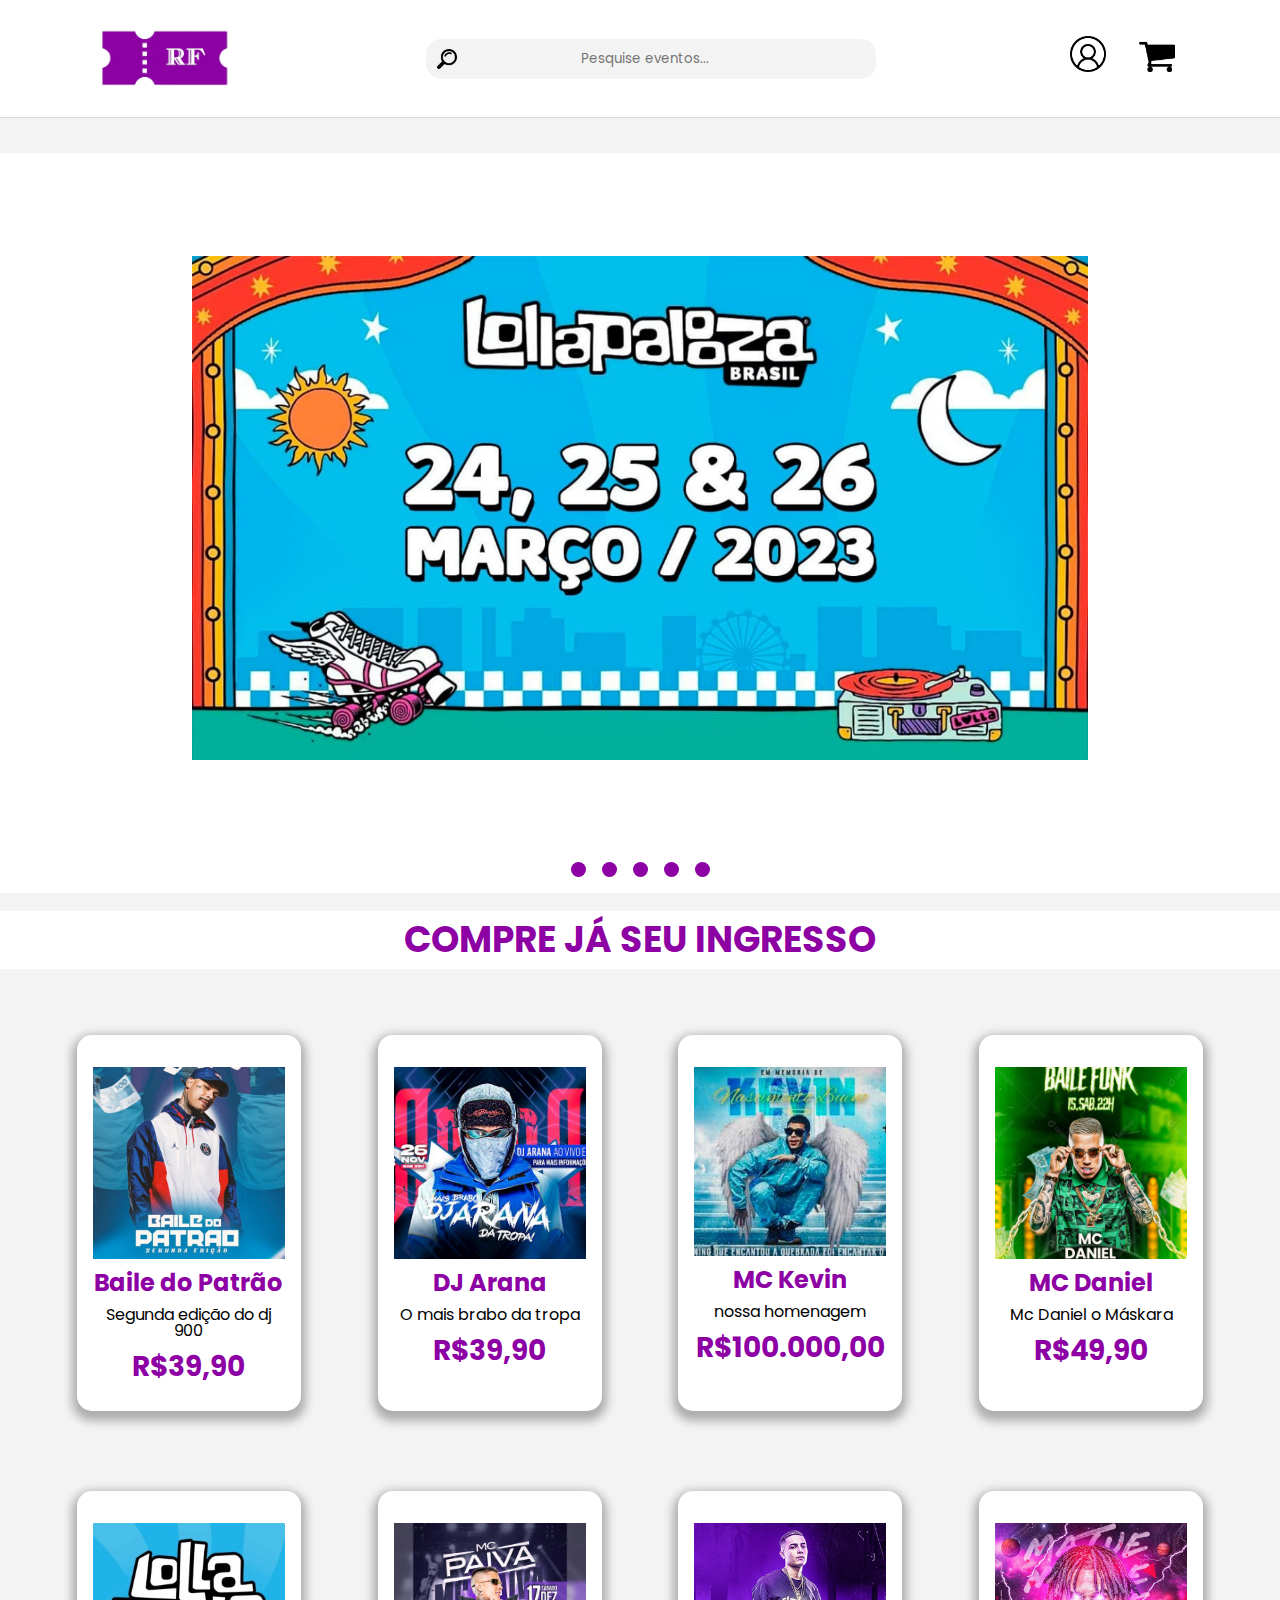
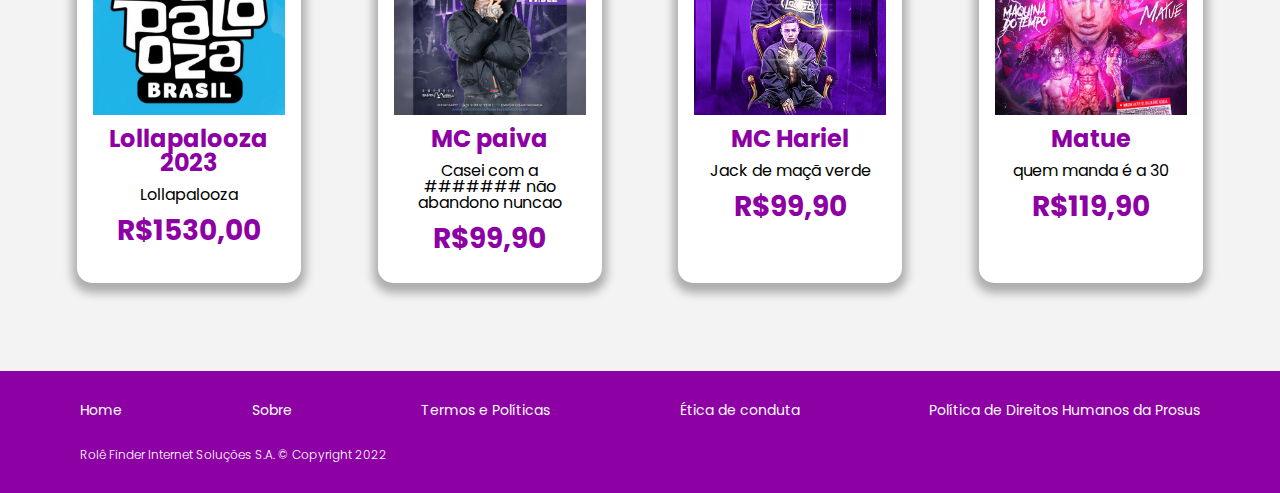
<file: html/index.html>
<!DOCTYPE html>
<html lang="pt-br">
  <head>
    <title>Rolê Finder</title>
    <meta charset="utf-8">
    <link rel="shortcut icon" href="../img/logo_role-finder.png">
    <link rel="stylesheet" href="../css/reset.css">
    <link rel="stylesheet" href="../css/style.css">
    <link rel="preconnect" href="https://fonts.googleapis.com">
    <link rel="preconnect" href="https://fonts.gstatic.com" crossorigin>
    <link href="https://fonts.googleapis.com/css2?family=Poppins:wght@300;400;500;600;700&display=swap" rel="stylesheet">
  </head>
  <body>
    <header class="cabecalho">
        <a href="index.html">
          <img src="../img/logo_role-finder.png" alt="logo do role finder" class="cabecalho__logo">
        </a>

        <input type="search" class="cabecalho__search" placeholder="Pesquise eventos...">

        <div class="cabecalho__icons">
          <a href="cadastro.html" class="icos__usuario">
            <img src="../img/user.png" alt="logar usuario" class="usuario__img header-icons">
          </a>

          <button class="icons__carrinho"><img src="../img/carrinho.png" alt="carrinho de compras" class="carrinho__img header-icons" ></button>
        </div> 
    </header>

    <nav class="carrinho">
      <h3 class="carrinho__titulo">Seu Carrinho</h3>

      <div class="carrinho__items">
        <div class="carrinho__item">
          <img src="../img/mc-kevin.png" alt="" class="carrinho__item_img">

          <h4 class="carrinho__item_titulo">MC Kevin</h4>
  
          <span class="carrinho__item_qtd">QTD:1</span>
  
          <button class="qtd--botao botao-soma"></button>
  
          <button class="qtd--botao botao-subtracao"></button>
  
          <button class="qtd--botao botao-x"></button>

          <span class="carrinho__item_preco">R$100.000,00</span>
        </div>

        <div class="carrinho__item">
          <img src="../img/Lollapalooza.jpg" alt="" class="carrinho__item_img">

          <h4 class="carrinho__item_titulo">Lollapalooza 2023</h4>
  
          <span class="carrinho__item_qtd">QTD:1</span>
  
          <button class="qtd--botao botao-soma"></button>
  
          <button class="qtd--botao botao-subtracao"></button>
  
          <button class="qtd--botao botao-x"></button>

          <span class="carrinho__item_preco">R$1530,00</span>
        </div>

        <div>
          <h5 class="carrinho__preco-total">preço total: R$101.530,00</h5>
        </div>

      <a href="#" class="carrinho__botao">Finalizar Compra</a>
    </nav>

    <section class="container-banner">
      <div class="banner">
        <a href="produto5.html" class="banner__slide" id="slide1"></a>
        <a href="produto2.html" class="banner__slide" id="slide2"></a>
        <a href="produto3.html" class="banner__slide" id="slide3"></a>
        <a href="produto4.html" class="banner__slide" id="slide4"></a>
        <a href="produto6.html" class="banner__slide" id="slide5"></a>
      </div>

      <div class="banner__botoes">
        <a href="#slide1" class="banner-botao"></a>
        <a href="#slide2" class="banner-botao"></a>
        <a href="#slide3" class="banner-botao"></a>
        <a href="#slide4" class="banner-botao"></a>
        <a href="#slide5" class="banner-botao"></a>
    </div>
    </section>

    <h2 class="titulo">COMPRE JÁ SEU INGRESSO</h2>

    <section class="container-ingressos">

      <a href="produto1.html" class="ingressos">
        <img src="../img/baile-do-patrao.jpg" alt="" class="ingressos__img">

        <h3 class="ingressos__titulo">Baile do Patrão</h3>

        <p class="ingressos__texto">Segunda edição do dj 900</p>

        <h4 class="ingressos__precos">R$39,90</h4>
      </a>

      <a href="produto2.html" class="ingressos">
        <img src="../img/dj-arana.png" alt="" class="ingressos__img">

        <h3 class="ingressos__titulo">DJ Arana</h3>

        <p class="ingressos__texto">O mais brabo da tropa</p>

        <h4 class="ingressos__precos">R$39,90</h4>
      </a>

      <a href="produto3.html" class="ingressos">
        <img src="../img/mc-kevin.png" alt="" class="ingressos__img">

        <h3 class="ingressos__titulo">MC Kevin</h3>

        <p class="ingressos__texto">nossa homenagem</p>

        <h4 class="ingressos__precos">R$100.000,00</h4>
      </a>

      <a href="produto4.html" class="ingressos">
        <img src="../img/daniel.jpg" alt="" class="ingressos__img">

        <h3 class="ingressos__titulo">MC Daniel</h3>

        <p class="ingressos__texto">Mc Daniel o Máskara</p>

        <h4 class="ingressos__precos">R$49,90</h4>
      </a>
    </section>
    
    <section class="container-ingressos">

      <a href="produto5.html" class="ingressos">
        <img src="../img/Lollapalooza.jpg" alt="" class="ingressos__img">

        <h3 class="ingressos__titulo">Lollapalooza 2023</h3>

        <p class="ingressos__texto">Lollapalooza</p>

        <h4 class="ingressos__precos">R$1530,00</h4>
      </a>

      <a href="produto6.html" class="ingressos">
        <img src="../img/paiva.jpg" alt="" class="ingressos__img">

        <h3 class="ingressos__titulo">MC paiva</h3>

        <p class="ingressos__texto">Casei com a ####### não abandono nuncao</p>

        <h4 class="ingressos__precos">R$99,90</h4>
      </a>

      <a href="produto7.html" class="ingressos">
        <img src="../img/hariel.png" alt="" class="ingressos__img">

        <h3 class="ingressos__titulo">MC Hariel</h3>

        <p class="ingressos__texto">Jack de maçã verde</p>

        <h4 class="ingressos__precos">R$99,90</h4>
      </a>

      <a href="produto8.html" class="ingressos">
        <img src="../img/matue.jpg" alt="" class="ingressos__img">

        <h3 class="ingressos__titulo">Matue</h3>

        <p class="ingressos__texto">quem manda é a 30</p>

        <h4 class="ingressos__precos">R$119,90</h4>
      </a>
    </section>

    <footer class="rodape">
      <div class="rodape-links">
        <a href="index.html" class="rodape-link">Home</a>

        <a href="sobre.html" class="rodape-link">Sobre</a>

        <a href="#" class="rodape-link">Termos e Políticas</a>

        <a href="#" class="rodape-link">Ética de conduta</a>

        <a href="#" class="rodape-link">Política de Direitos Humanos da Prosus</a>
      </div>
      
      <span class="rodape__copywrite">Rolê Finder Internet Soluções S.A. © Copyright 2022</span>
    </footer>
    <script src="../js/script.js"></script>  
  </body>
</html>
</file>
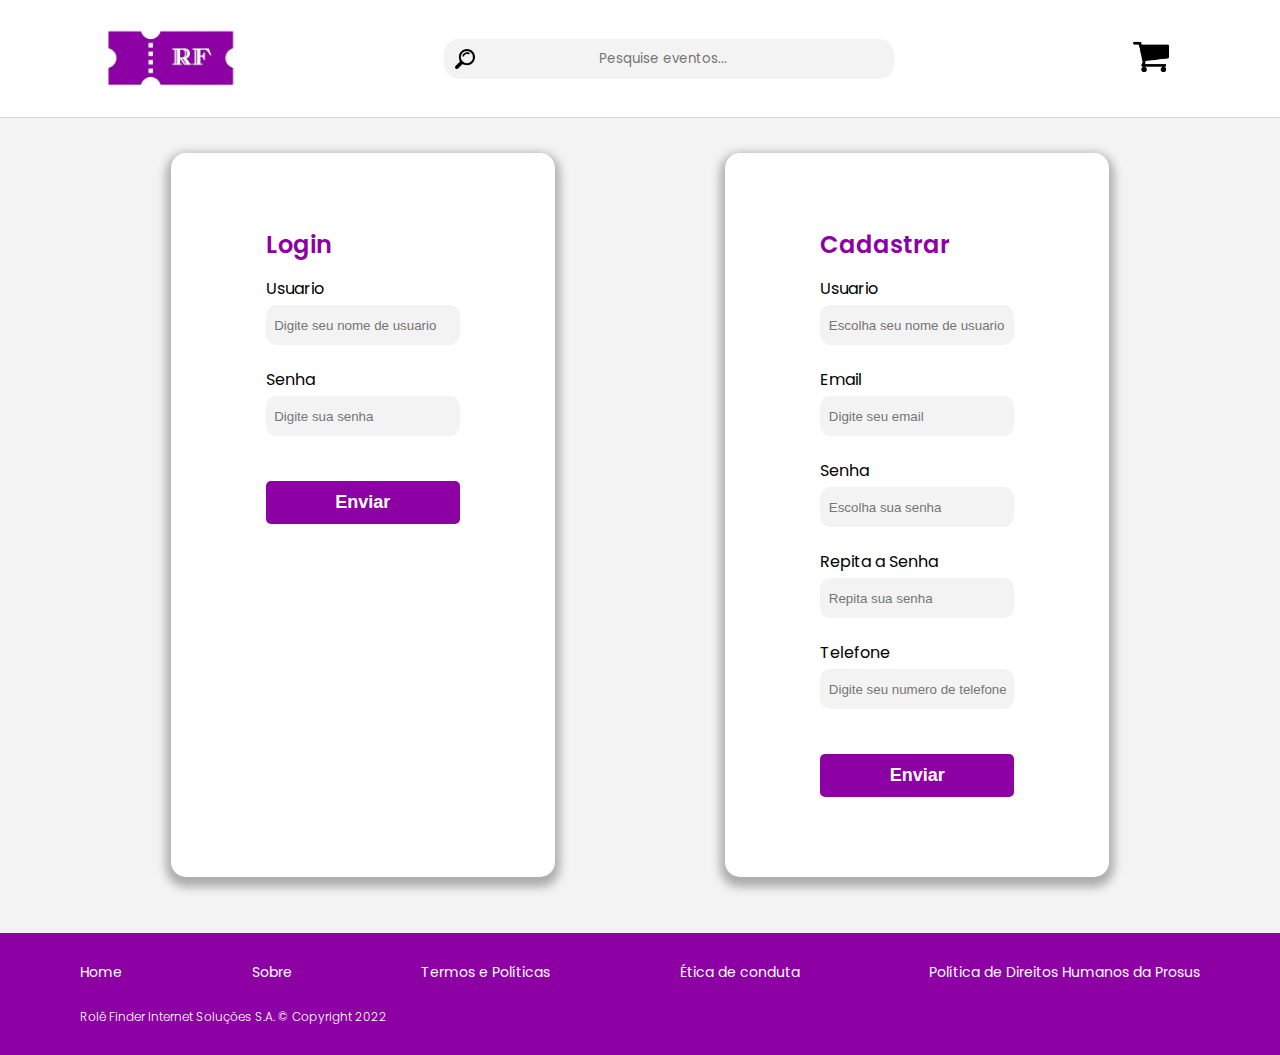
<file: html/cadastro.html>
<!DOCTYPE html>
<html lang="pt-br">
    <head>
        <title>Rolê Finder</title>
        <meta charset="utf-8">
        <link rel="shortcut icon" href="../img/logo_role-finder.png">
        <link rel="stylesheet" href="../css/reset.css">
        <link rel="stylesheet" href="../css/style.css">
        <link rel="preconnect" href="https://fonts.googleapis.com">
        <link rel="preconnect" href="https://fonts.gstatic.com" crossorigin>
        <link href="https://fonts.googleapis.com/css2?family=Poppins:wght@300;400;500;600;700&display=swap" rel="stylesheet">
      </head>
      <body>
        <header class="cabecalho">
            <a href="index.html">
              <img src="../img/logo_role-finder.png" alt="logo do role finder" class="cabecalho__logo">
            </a>
    
            <input type="search" class="cabecalho__search" placeholder="Pesquise eventos...">
    
            <div class="cabecalho__icons">
    
              <button class="icons__carrinho"><img src="../img/carrinho.png" alt="carrinho de compras" class="carrinho__img header-icons" ></button>
            </div> 
        </header>
    
        <nav class="carrinho">
          <h3 class="carrinho__titulo">Seu Carrinho</h3>
    
          <div class="carrinho__items">
            <div class="carrinho__item">
              <img src="../img/mc-kevin.png" alt="" class="carrinho__item_img">
    
              <h4 class="carrinho__item_titulo">MC Kevin</h4>
      
              <span class="carrinho__item_qtd">QTD:1</span>
      
              <button class="qtd--botao botao-soma"></button>
      
              <button class="qtd--botao botao-subtracao"></button>
      
              <button class="qtd--botao botao-x"></button>
    
              <span class="carrinho__item_preco">R$100.000,00</span>
            </div>
    
            <div class="carrinho__item">
              <img src="../img/Lollapalooza.jpg" alt="" class="carrinho__item_img">
    
              <h4 class="carrinho__item_titulo">Lollapalooza 2023</h4>
      
              <span class="carrinho__item_qtd">QTD:1</span>
      
              <button class="qtd--botao botao-soma"></button>
      
              <button class="qtd--botao botao-subtracao"></button>
      
              <button class="qtd--botao botao-x"></button>
    
              <span class="carrinho__item_preco">R$1530,00</span>
            </div>

            <div>
              <h5 class="carrinho__preco-total">preço total: R$101.530,00</h5>
            </div>
    
          <a href="#" class="carrinho__botao">Finalizar Compra</a>
        </nav>

        <section class="cadastro">
          <div class="container-cadastro">
            <form class="cadastro__form">
              <h2 class="cadastro__titulo">Login</h2>

              <label for="login__usuario" class="label">Usuario</label>
              <input type="text" id="login__usuario" class="input" placeholder="Digite seu nome de usuario" checked>

              <label for="login__senha" class="label">Senha</label>
              <input type="password" id="login__senha" class="input" placeholder="Digite sua senha" checked>

              <button type="submit" class="form-botao">Enviar</button>
            </form>

          </div>
          <div class="container-cadastro">
            <form class="cadastro__form">
              <h2 class="cadastro__titulo">Cadastrar</h2>

              <label for="cadastro__usuario" class="label">Usuario</label>
              <input type="text" id="cadastro__usuario" class="input" placeholder="Escolha seu nome de usuario" checked>

              <label for="cadastro__email" class="label">Email</label>
              <input type="email" id="cadastro__email" class="input" placeholder="Digite seu email" checked>

              <label for="cadastro__senha" class="label">Senha</label>
              <input type="password" id="cadastro__senha" class="input" placeholder="Escolha sua senha" checked>

              <label for="cadastro__r-senha" class="label">Repita a Senha</label>
              <input type="password" id="cadastro__r-senha" class="input" placeholder="Repita sua senha" checked>

              <label for="cadastro__telefone" class="label">Telefone</label>
              <input type="text"  id="cadastro__telefone" class="input" placeholder="Digite seu numero de telefone" checked>

              <button type="submit" class="form-botao">Enviar</button>
            </form>

          </div>
        </section>


        <footer class="rodape">
          <div class="rodape-links">
            <a href="index.html" class="rodape-link">Home</a>
    
            <a href="sobre.html" class="rodape-link">Sobre</a>
    
            <a href="#" class="rodape-link">Termos e Políticas</a>
    
            <a href="#" class="rodape-link">Ética de conduta</a>
    
            <a href="#" class="rodape-link">Política de Direitos Humanos da Prosus</a>
          </div>
          
          <span class="rodape__copywrite">Rolê Finder Internet Soluções S.A. © Copyright 2022</span>
        </footer>
        <script src="../js/script.js"></script>
      </body>

</html>
</file>
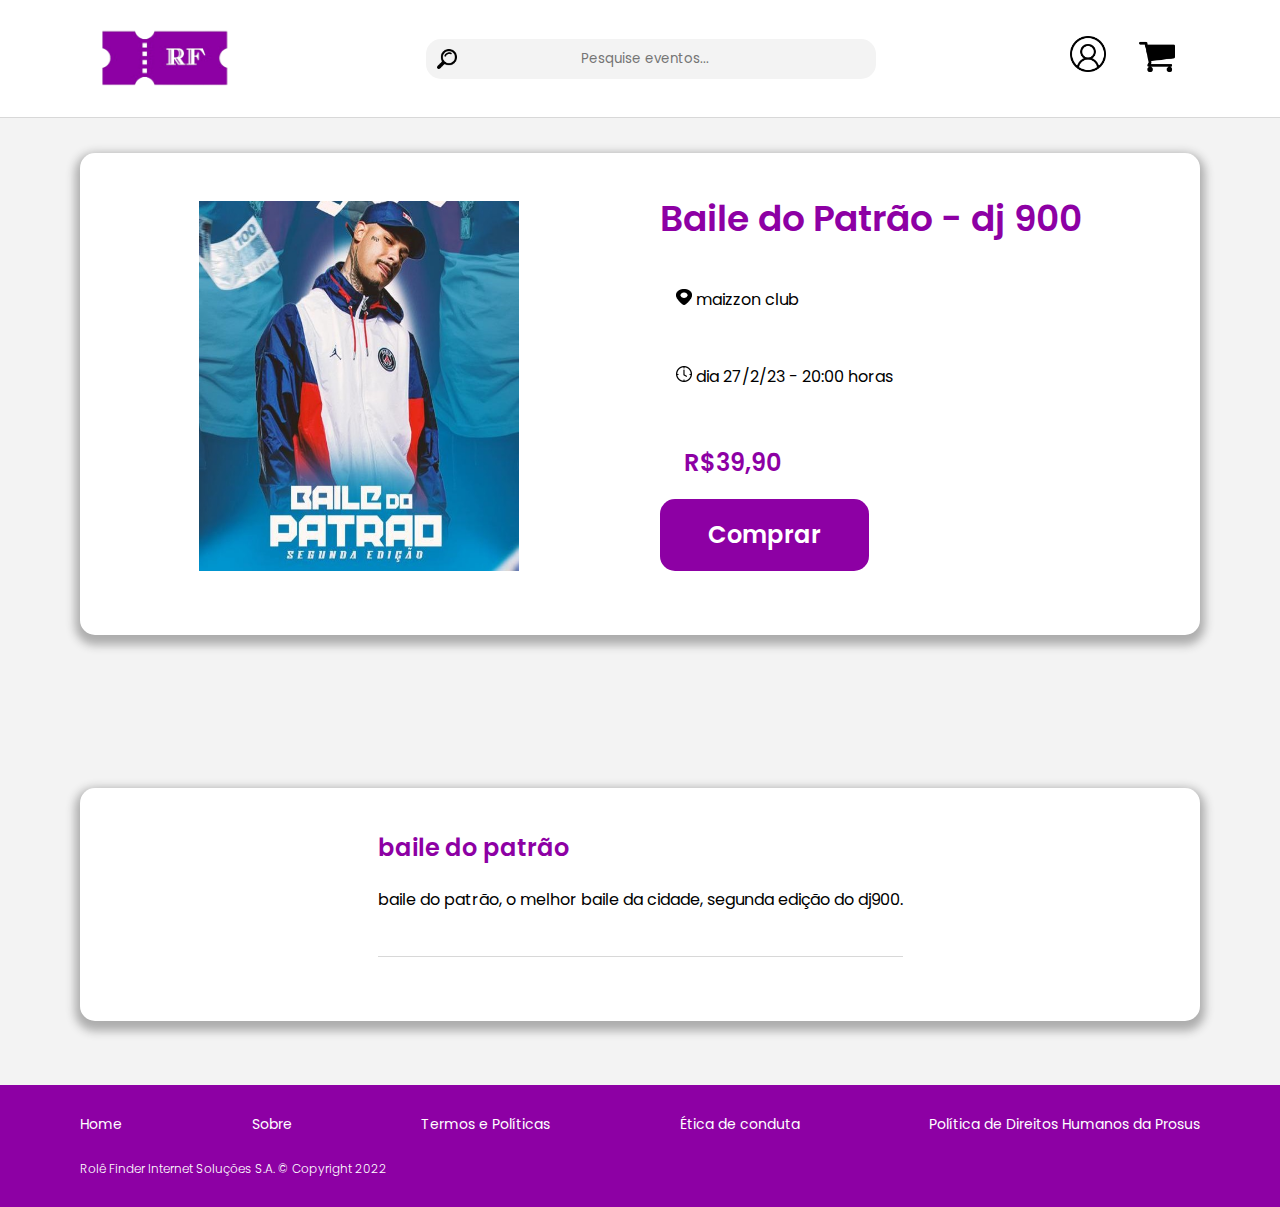
<file: html/produto1.html>
<!DOCTYPE html>
<html lang="pt-br">
    <head>
        <title>Rolê Finder</title>
        <meta charset="utf-8">
        <link rel="stylesheet" href="../css/reset.css">
        <link rel="stylesheet" href="../css/style.css">
        <link rel="preconnect" href="https://fonts.googleapis.com">
        <link rel="preconnect" href="https://fonts.gstatic.com" crossorigin>
        <link href="https://fonts.googleapis.com/css2?family=Poppins:wght@300;400;500;600;700&display=swap" rel="stylesheet">
      </head>
      <body>
        <header class="cabecalho">
            <a href="index.html">
              <img src="../img/logo_role-finder.png" alt="logo do role finder" class="cabecalho__logo">
            </a>
    
            <input type="search" class="cabecalho__search" placeholder="Pesquise eventos...">
    
            <div class="cabecalho__icons">
              <a href="cadastro.html" class="icos__usuario">
                <img src="../img/user.png" alt="logar usuario" class="usuario__img header-icons">
              </a>
    
              <button class="icons__carrinho"><img src="../img/carrinho.png" alt="carrinho de compras" class="carrinho__img header-icons" ></button>
            </div> 
        </header>
    
        <nav class="carrinho">
          <h3 class="carrinho__titulo">Seu Carrinho</h3>
    
          <div class="carrinho__items">
            <div class="carrinho__item">
              <img src="../img/mc-kevin.png" alt="" class="carrinho__item_img">
    
              <h4 class="carrinho__item_titulo">MC Kevin</h4>
      
              <span class="carrinho__item_qtd">QTD:1</span>
      
              <button class="qtd--botao botao-soma"></button>
      
              <button class="qtd--botao botao-subtracao"></button>
      
              <button class="qtd--botao botao-x"></button>
    
              <span class="carrinho__item_preco">R$100.000,00</span>
            </div>
    
            <div class="carrinho__item">
              <img src="../img/Lollapalooza.jpg" alt="" class="carrinho__item_img">
    
              <h4 class="carrinho__item_titulo">Lollapalooza 2023</h4>
      
              <span class="carrinho__item_qtd">QTD:1</span>
      
              <button class="qtd--botao botao-soma"></button>
      
              <button class="qtd--botao botao-subtracao"></button>
      
              <button class="qtd--botao botao-x"></button>
    
              <span class="carrinho__item_preco">R$1530,00</span>
            </div>

            <div>
              <h5 class="carrinho__preco-total">preço total: R$101.530,00</h5>
            </div>
    
          <a href="#" class="carrinho__botao">Finalizar Compra</a>
        </nav>

        <section class="container container-anuncio">
                <img src="../img/baile-do-patrao.jpg" alt="" class="anuncio__img">
                <div class="anuncio">
                  <h2 class="anuncio__titulo">Baile do Patrão - dj 900 </h2>

                  <span class="anuncio__info">
                      <img src="../img/local.png" alt="local" class="info_img">
                      maizzon club
                  </span>

                  <span class="anuncio__info">
                      <img src="../img/relogio.png" alt="horario" class="info_img">
                      dia 27/2/23 - 20:00 horas
                  </span>

                  <h3 class="anuncio__preco">R$39,90</h3>

                  <a href="#" class="anuncio__botao">Comprar</a>
                </div>
                
        </section>

        <section class="container container-descricao">
          <div class="descricao">
            <h3 class="descricao__titulo">baile do patrão</h3>
            <p class="descricao__texto">
             baile do patrão, o melhor baile da cidade, segunda edição do dj900.
            </p>
          </div> 
          
        </section>

        <footer class="rodape">
          <div class="rodape-links">
            <a href="index.html" class="rodape-link">Home</a>
    
            <a href="sobre.html" class="rodape-link">Sobre</a>
    
            <a href="#" class="rodape-link">Termos e Políticas</a>
    
            <a href="#" class="rodape-link">Ética de conduta</a>
    
            <a href="#" class="rodape-link">Política de Direitos Humanos da Prosus</a>
          </div>
          
          <span class="rodape__copywrite">Rolê Finder Internet Soluções S.A. © Copyright 2022</span>
        </footer>
        <script src="../js/script.js"></script>
      </body>
</html>
</file>
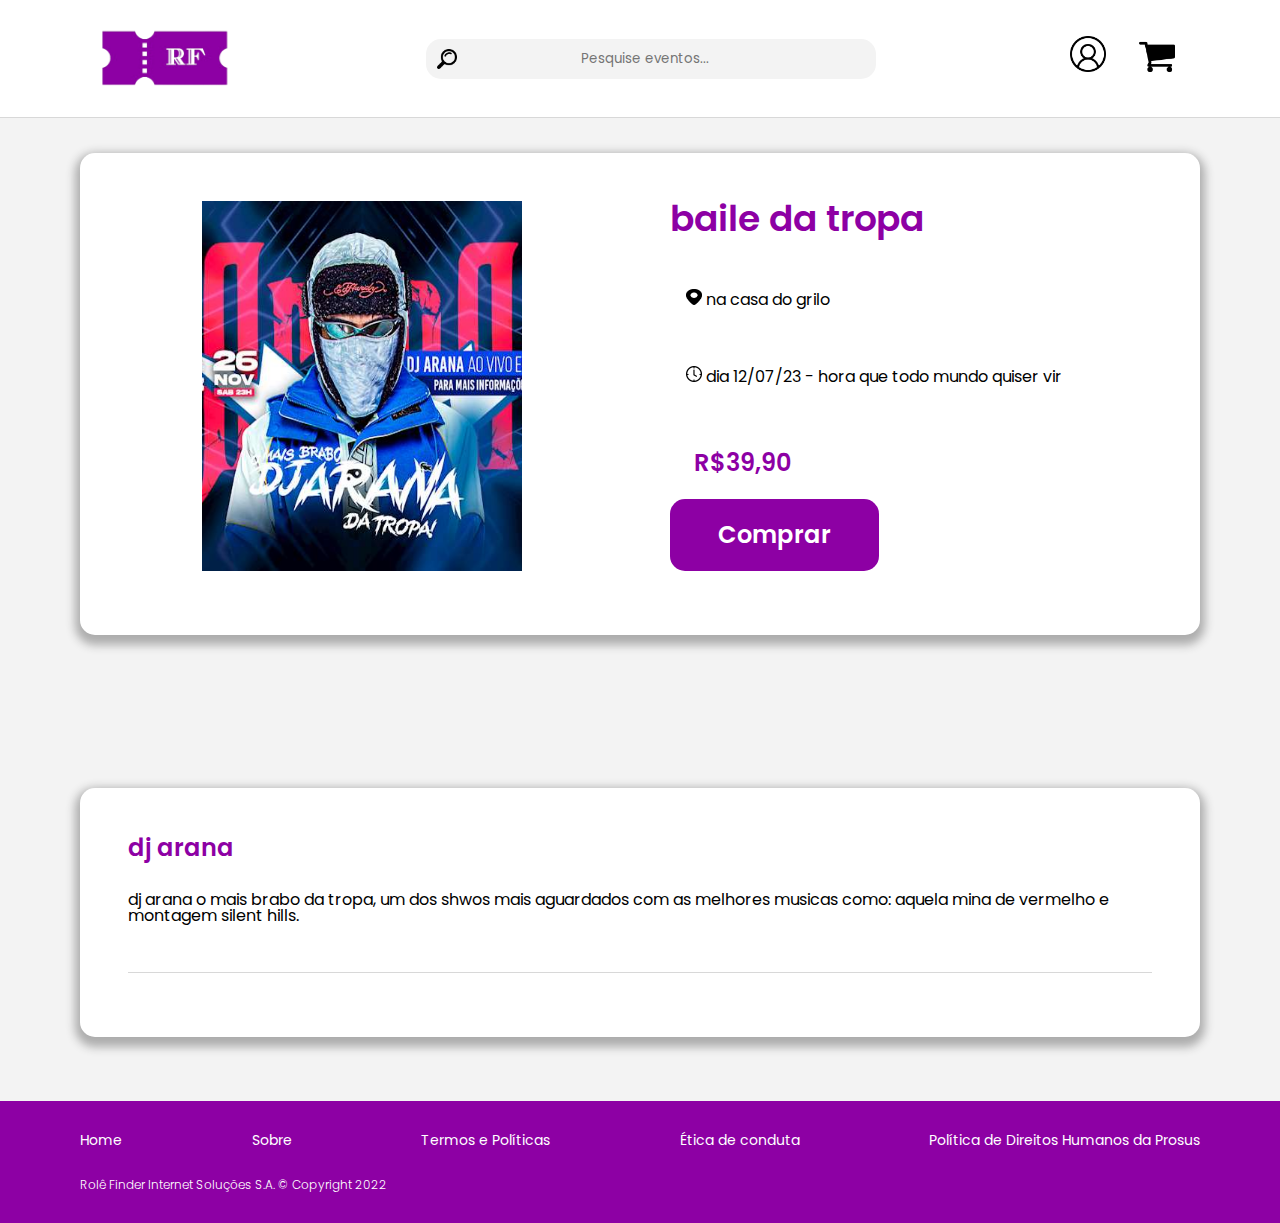
<file: html/produto2.html>
<!DOCTYPE html>
<html lang="pt-br">
    <head>
        <title>Rolê Finder</title>
        <meta charset="utf-8">
        <link rel="stylesheet" href="../css/reset.css">
        <link rel="stylesheet" href="../css/style.css">
        <link rel="preconnect" href="https://fonts.googleapis.com">
        <link rel="preconnect" href="https://fonts.gstatic.com" crossorigin>
        <link href="https://fonts.googleapis.com/css2?family=Poppins:wght@300;400;500;600;700&display=swap" rel="stylesheet">
      </head>
      <body>
        <header class="cabecalho">
            <a href="index.html">
              <img src="../img/logo_role-finder.png" alt="logo do role finder" class="cabecalho__logo">
            </a>
    
            <input type="search" class="cabecalho__search" placeholder="Pesquise eventos...">
    
            <div class="cabecalho__icons">
              <a href="cadastro.html" class="icos__usuario">
                <img src="../img/user.png" alt="logar usuario" class="usuario__img header-icons">
              </a>
    
              <button class="icons__carrinho"><img src="../img/carrinho.png" alt="carrinho de compras" class="carrinho__img header-icons" ></button>
            </div> 
        </header>
    
        <nav class="carrinho">
          <h3 class="carrinho__titulo">Seu Carrinho</h3>
    
          <div class="carrinho__items">
            <div class="carrinho__item">
              <img src="../img/mc-kevin.png" alt="" class="carrinho__item_img">
    
              <h4 class="carrinho__item_titulo">MC Kevin</h4>
      
              <span class="carrinho__item_qtd">QTD:1</span>
      
              <button class="qtd--botao botao-soma"></button>
      
              <button class="qtd--botao botao-subtracao"></button>
      
              <button class="qtd--botao botao-x"></button>
    
              <span class="carrinho__item_preco">R$100.000,00</span>
            </div>
    
            <div class="carrinho__item">
              <img src="../img/Lollapalooza.jpg" alt="" class="carrinho__item_img">
    
              <h4 class="carrinho__item_titulo">Lollapalooza 2023</h4>
      
              <span class="carrinho__item_qtd">QTD:1</span>
      
              <button class="qtd--botao botao-soma"></button>
      
              <button class="qtd--botao botao-subtracao"></button>
      
              <button class="qtd--botao botao-x"></button>
    
              <span class="carrinho__item_preco">R$1530,00</span>
            </div>

            <div>
              <h5 class="carrinho__preco-total">preço total: R$101.530,00</h5>
            </div>
    
          <a href="#" class="carrinho__botao">Finalizar Compra</a>
        </nav>

        <section class="container container-anuncio">
                <img src="../img/dj-arana.png" alt="" class="anuncio__img">
                <div class="anuncio">
                  <h2 class="anuncio__titulo">baile da tropa </h2>

                  <span class="anuncio__info">
                      <img src="../img/local.png" alt="local" class="info_img">
                     na casa do grilo
                  </span>

                  <span class="anuncio__info">
                      <img src="../img/relogio.png" alt="horario" class="info_img">
                     dia 12/07/23 - hora que todo mundo quiser vir 
                  </span>

                  <h3 class="anuncio__preco">R$39,90</h3>

                  <a href="#" class="anuncio__botao">Comprar</a>
                </div>
                
        </section>

        <section class="container container-descricao">
          <div class="descricao">
            <h3 class="descricao__titulo">dj arana</h3>
            <p class="descricao__texto">
             dj arana o mais brabo da tropa, um dos shwos mais aguardados com as melhores musicas como: aquela mina de vermelho e montagem silent hills.
            </p>
          </div> 
          
        </section>

        <footer class="rodape">
          <div class="rodape-links">
            <a href="index.html" class="rodape-link">Home</a>
    
            <a href="sobre.html" class="rodape-link">Sobre</a>
    
            <a href="#" class="rodape-link">Termos e Políticas</a>
    
            <a href="#" class="rodape-link">Ética de conduta</a>
    
            <a href="#" class="rodape-link">Política de Direitos Humanos da Prosus</a>
          </div>
          
          <span class="rodape__copywrite">Rolê Finder Internet Soluções S.A. © Copyright 2022</span>
        </footer>
        <script src="../js/script.js"></script>
      </body>
</html>
</file>
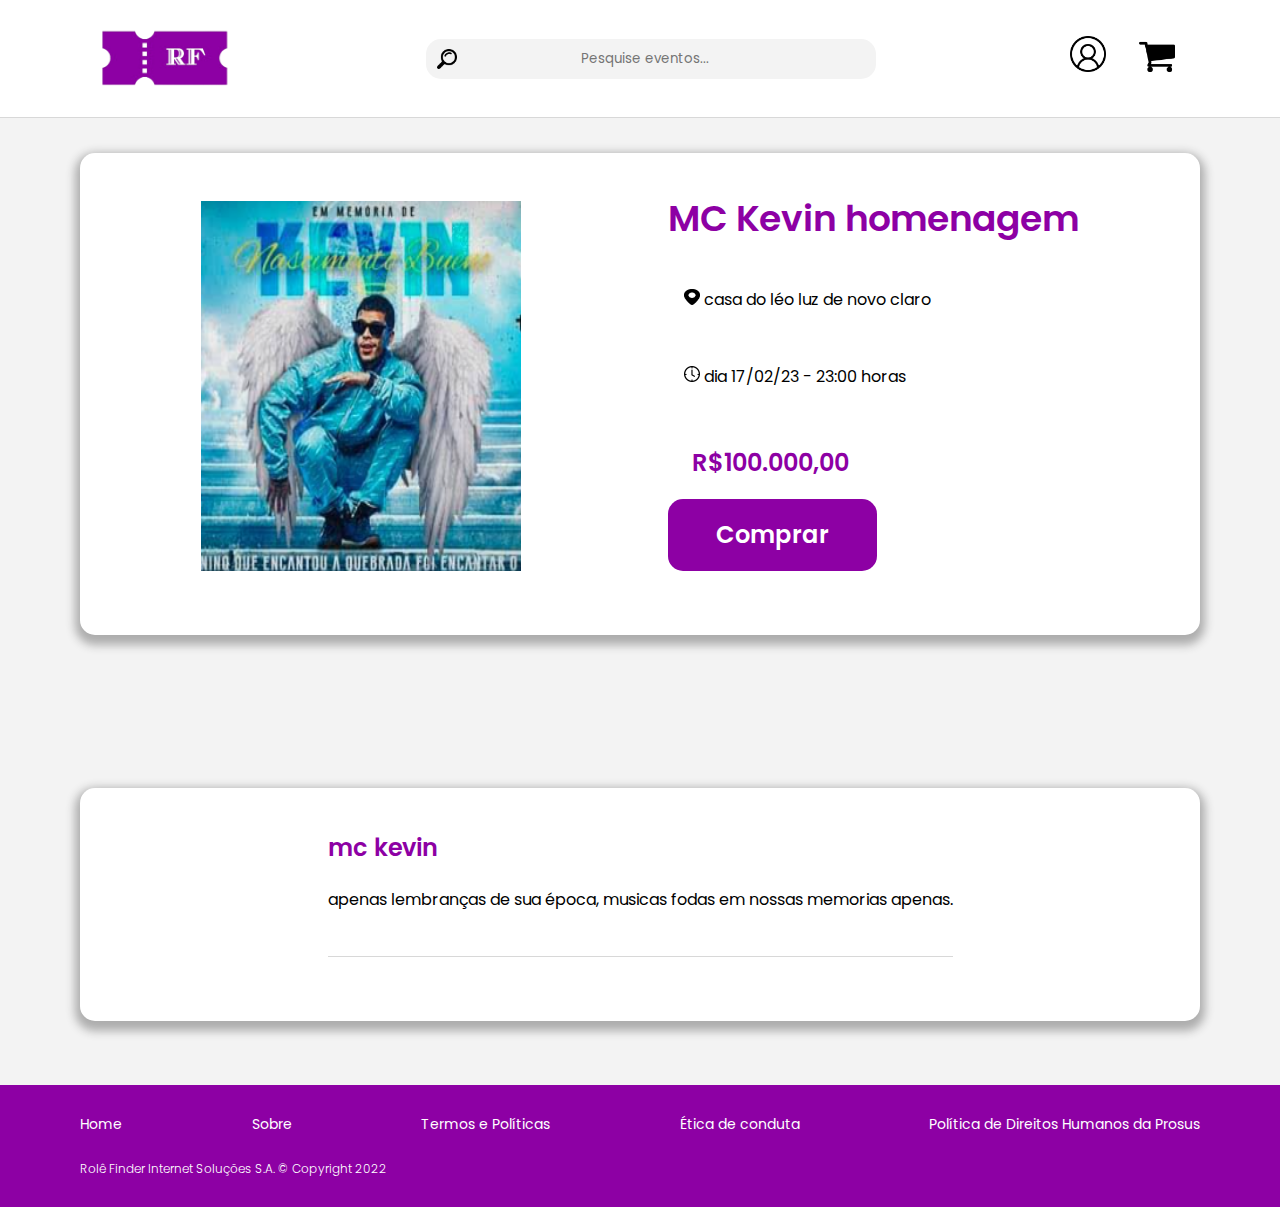
<file: html/produto3.html>
<!DOCTYPE html>
<html lang="pt-br">
    <head>
        <title>Rolê Finder</title>
        <meta charset="utf-8">
        <link rel="stylesheet" href="../css/reset.css">
        <link rel="stylesheet" href="../css/style.css">
        <link rel="preconnect" href="https://fonts.googleapis.com">
        <link rel="preconnect" href="https://fonts.gstatic.com" crossorigin>
        <link href="https://fonts.googleapis.com/css2?family=Poppins:wght@300;400;500;600;700&display=swap" rel="stylesheet">
      </head>
      <body>
        <header class="cabecalho">
            <a href="index.html">
              <img src="../img/logo_role-finder.png" alt="logo do role finder" class="cabecalho__logo">
            </a>
    
            <input type="search" class="cabecalho__search" placeholder="Pesquise eventos...">
    
            <div class="cabecalho__icons">
              <a href="cadastro.html" class="icos__usuario">
                <img src="../img/user.png" alt="logar usuario" class="usuario__img header-icons">
              </a>
    
              <button class="icons__carrinho"><img src="../img/carrinho.png" alt="carrinho de compras" class="carrinho__img header-icons" ></button>
            </div> 
        </header>
    
        <nav class="carrinho">
          <h3 class="carrinho__titulo">Seu Carrinho</h3>
    
          <div class="carrinho__items">
            <div class="carrinho__item">
              <img src="../img/mc-kevin.png" alt="" class="carrinho__item_img">
    
              <h4 class="carrinho__item_titulo">MC Kevin</h4>
      
              <span class="carrinho__item_qtd">QTD:1</span>
      
              <button class="qtd--botao botao-soma"></button>
      
              <button class="qtd--botao botao-subtracao"></button>
      
              <button class="qtd--botao botao-x"></button>
    
              <span class="carrinho__item_preco">R$100.000,00</span>
            </div>
    
            <div class="carrinho__item">
              <img src="../img/Lollapalooza.jpg" alt="" class="carrinho__item_img">
    
              <h4 class="carrinho__item_titulo">Lollapalooza 2023</h4>
      
              <span class="carrinho__item_qtd">QTD:1</span>
      
              <button class="qtd--botao botao-soma"></button>
      
              <button class="qtd--botao botao-subtracao"></button>
      
              <button class="qtd--botao botao-x"></button>
    
              <span class="carrinho__item_preco">R$1530,00</span>
            </div>

            <div>
              <h5 class="carrinho__preco-total">preço total: R$101.530,00</h5>
            </div>
    
          <a href="#" class="carrinho__botao">Finalizar Compra</a>
        </nav>

        <section class="container container-anuncio">
                <img src="../img/mc-kevin.png" alt="" class="anuncio__img">
                <div class="anuncio">
                  <h2 class="anuncio__titulo">MC Kevin homenagem </h2>

                  <span class="anuncio__info">
                      <img src="../img/local.png" alt="local" class="info_img">
                      casa do léo luz de novo claro
                  </span>

                  <span class="anuncio__info">
                      <img src="../img/relogio.png" alt="horario" class="info_img">
                    dia 17/02/23 - 23:00 horas
                  </span>

                  <h3 class="anuncio__preco">R$100.000,00</h3>

                  <a href="#" class="anuncio__botao">Comprar</a>
                </div>
                
        </section>

        <section class="container container-descricao">
          <div class="descricao">
            <h3 class="descricao__titulo">mc kevin</h3>
            <p class="descricao__texto">
             apenas lembranças de sua época, musicas fodas em nossas memorias apenas.
            </p>
          </div> 
          
        </section>

        <footer class="rodape">
          <div class="rodape-links">
            <a href="index.html" class="rodape-link">Home</a>
    
            <a href="sobre.html" class="rodape-link">Sobre</a>
    
            <a href="#" class="rodape-link">Termos e Políticas</a>
    
            <a href="#" class="rodape-link">Ética de conduta</a>
    
            <a href="#" class="rodape-link">Política de Direitos Humanos da Prosus</a>
          </div>
          
          <span class="rodape__copywrite">Rolê Finder Internet Soluções S.A. © Copyright 2022</span>
        </footer>
        <script src="../js/script.js"></script>
      </body>
</html>
</file>
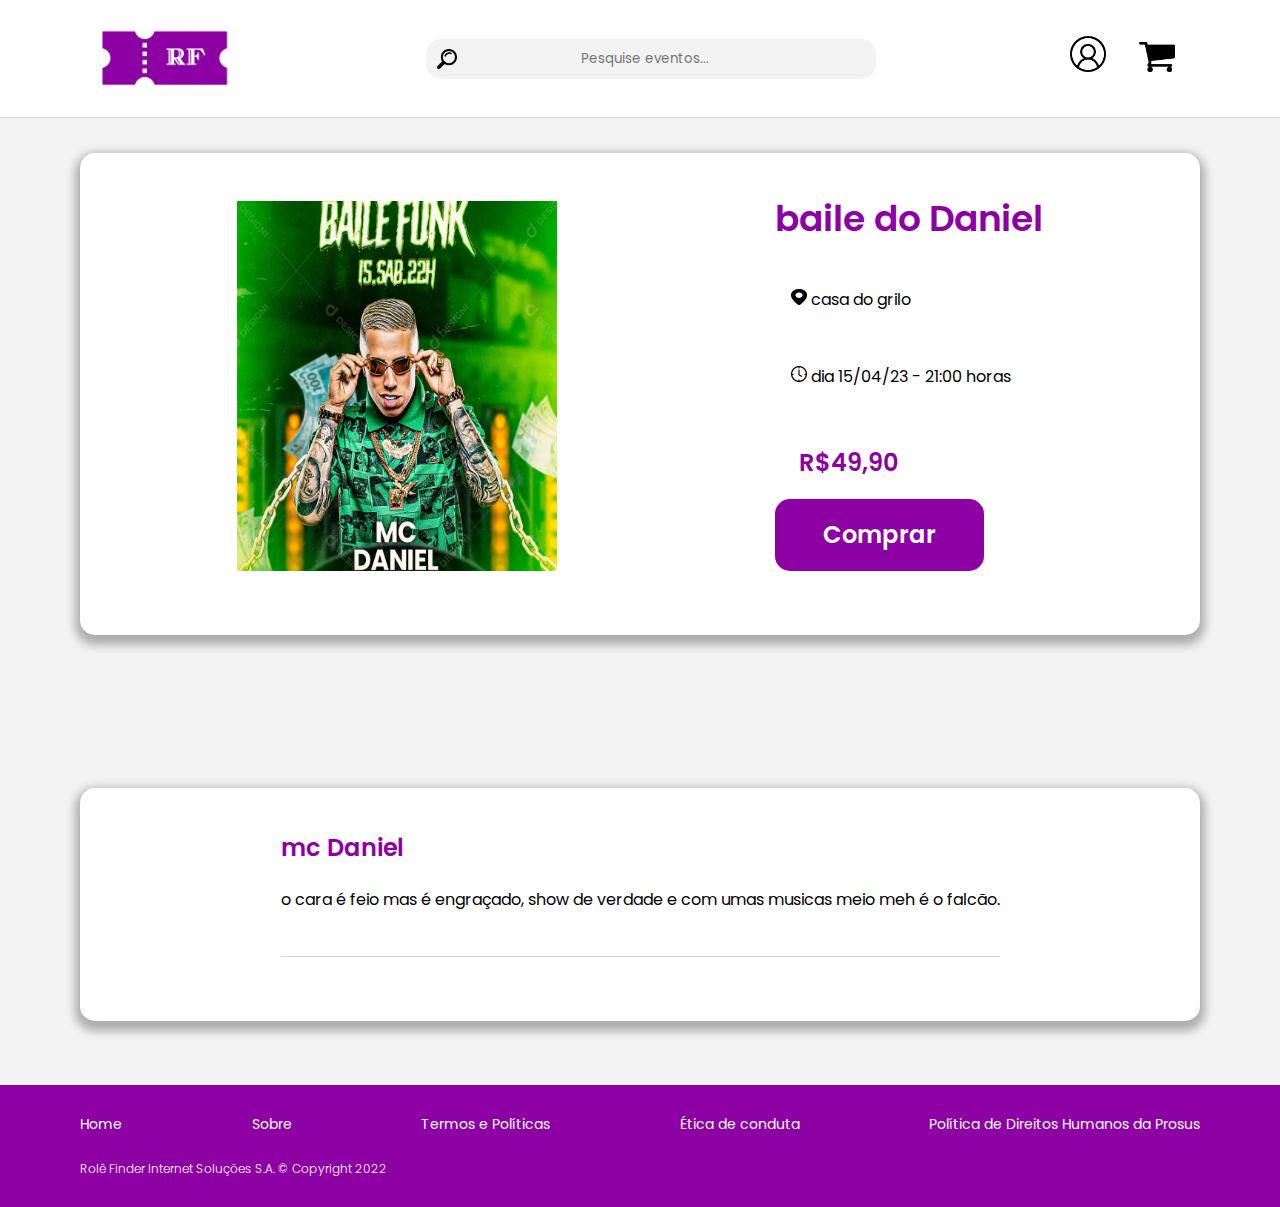
<file: html/produto4.html>
<!DOCTYPE html>
<html lang="pt-br">
    <head>
        <title>Rolê Finder</title>
        <meta charset="utf-8">
        <link rel="stylesheet" href="../css/reset.css">
        <link rel="stylesheet" href="../css/style.css">
        <link rel="preconnect" href="https://fonts.googleapis.com">
        <link rel="preconnect" href="https://fonts.gstatic.com" crossorigin>
        <link href="https://fonts.googleapis.com/css2?family=Poppins:wght@300;400;500;600;700&display=swap" rel="stylesheet">
      </head>
      <body>
        <header class="cabecalho">
            <a href="index.html">
              <img src="../img/logo_role-finder.png" alt="logo do role finder" class="cabecalho__logo">
            </a>
    
            <input type="search" class="cabecalho__search" placeholder="Pesquise eventos...">
    
            <div class="cabecalho__icons">
              <a href="cadastro.html" class="icos__usuario">
                <img src="../img/user.png" alt="logar usuario" class="usuario__img header-icons">
              </a>
    
              <button class="icons__carrinho"><img src="../img/carrinho.png" alt="carrinho de compras" class="carrinho__img header-icons" ></button>
            </div> 
        </header>
    
        <nav class="carrinho">
          <h3 class="carrinho__titulo">Seu Carrinho</h3>
    
          <div class="carrinho__items">
            <div class="carrinho__item">
              <img src="../img/mc-kevin.png" alt="" class="carrinho__item_img">
    
              <h4 class="carrinho__item_titulo">MC Kevin</h4>
      
              <span class="carrinho__item_qtd">QTD:1</span>
      
              <button class="qtd--botao botao-soma"></button>
      
              <button class="qtd--botao botao-subtracao"></button>
      
              <button class="qtd--botao botao-x"></button>
    
              <span class="carrinho__item_preco">R$100.000,00</span>
            </div>
    
            <div class="carrinho__item">
              <img src="../img/Lollapalooza.jpg" alt="" class="carrinho__item_img">
    
              <h4 class="carrinho__item_titulo">Lollapalooza 2023</h4>
      
              <span class="carrinho__item_qtd">QTD:1</span>
      
              <button class="qtd--botao botao-soma"></button>
      
              <button class="qtd--botao botao-subtracao"></button>
      
              <button class="qtd--botao botao-x"></button>
    
              <span class="carrinho__item_preco">R$1530,00</span>
            </div>

            <div>
              <h5 class="carrinho__preco-total">preço total: R$101.530,00</h5>
            </div>
    
          <a href="#" class="carrinho__botao">Finalizar Compra</a>
        </nav>

        <section class="container container-anuncio">
                <img src="../img/daniel.jpg" alt="" class="anuncio__img">
                <div class="anuncio">
                  <h2 class="anuncio__titulo">baile do Daniel </h2>

                  <span class="anuncio__info">
                      <img src="../img/local.png" alt="local" class="info_img">
                     casa do grilo 
                  </span>

                  <span class="anuncio__info">
                      <img src="../img/relogio.png" alt="horario" class="info_img">
                      dia 15/04/23 - 21:00 horas
                  </span>

                  <h3 class="anuncio__preco">R$49,90</h3>

                  <a href="#" class="anuncio__botao">Comprar</a>
                </div>
                
        </section>

        <section class="container container-descricao">
          <div class="descricao">
            <h3 class="descricao__titulo">mc Daniel</h3>
            <p class="descricao__texto">
              o cara é feio mas é engraçado, show de verdade e com umas musicas meio meh é o falcão.
            </p>
          </div> 
          
        </section>

        <footer class="rodape">
          <div class="rodape-links">
            <a href="index.html" class="rodape-link">Home</a>
    
            <a href="sobre.html" class="rodape-link">Sobre</a>
    
            <a href="#" class="rodape-link">Termos e Políticas</a>
    
            <a href="#" class="rodape-link">Ética de conduta</a>
    
            <a href="#" class="rodape-link">Política de Direitos Humanos da Prosus</a>
          </div>
          
          <span class="rodape__copywrite">Rolê Finder Internet Soluções S.A. © Copyright 2022</span>
        </footer>
        <script src="../js/script.js"></script>
      </body>
</html>
</file>
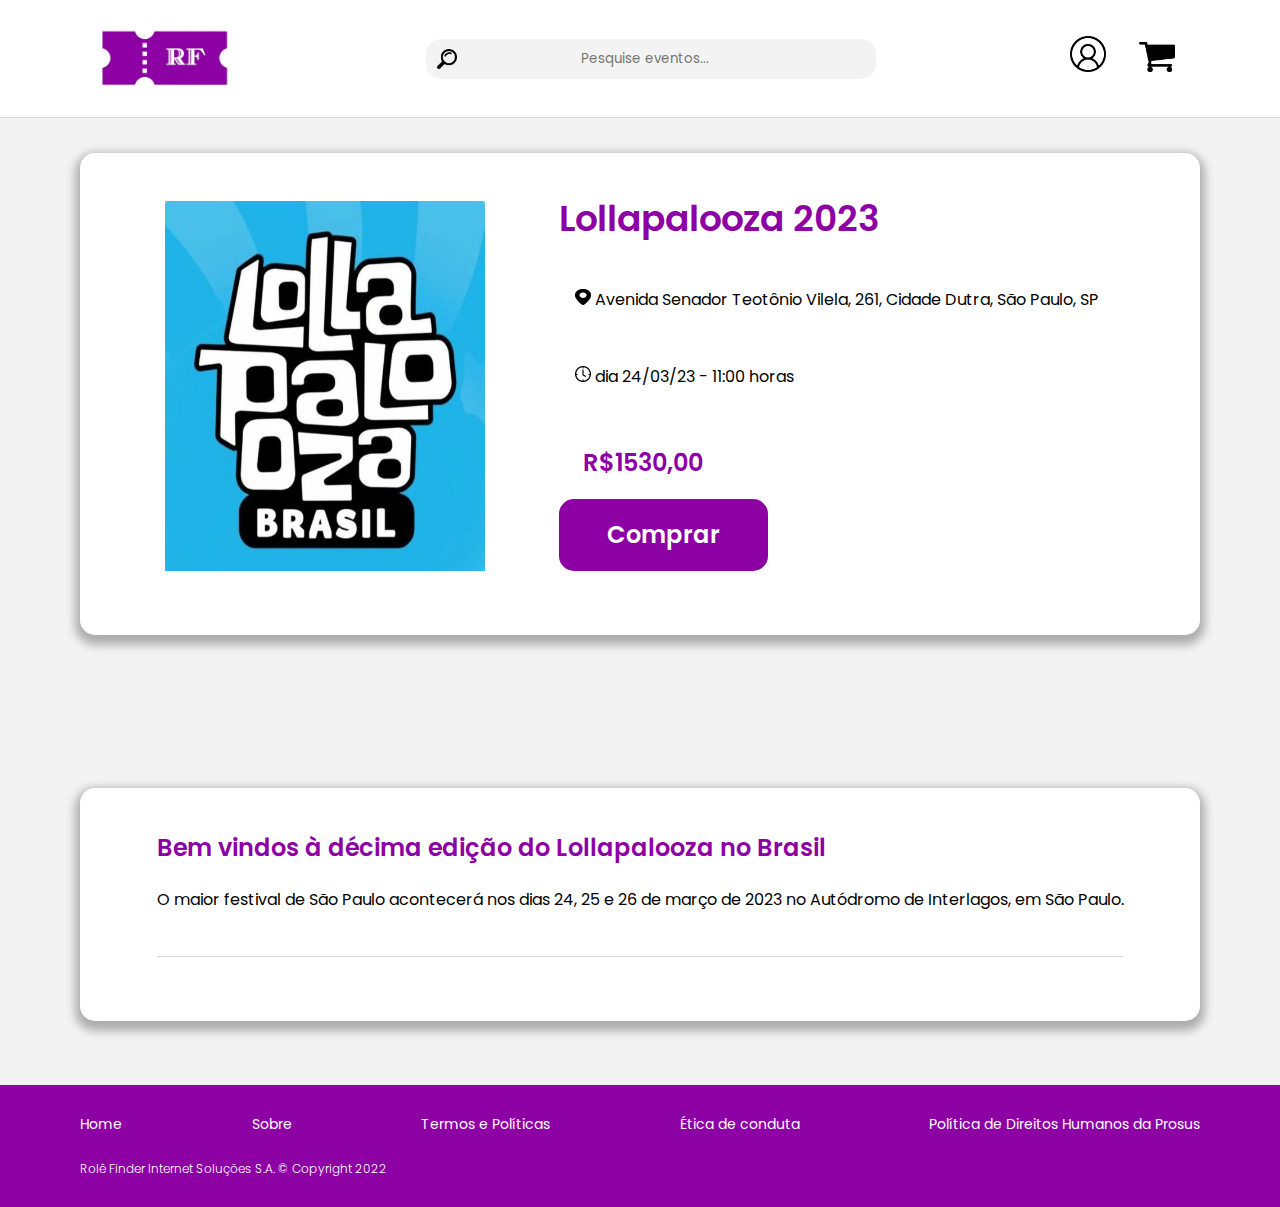
<file: html/produto5.html>
<!DOCTYPE html>
<html lang="pt-br">
    <head>
        <title>Rolê Finder</title>
        <meta charset="utf-8">
        <link rel="stylesheet" href="../css/reset.css">
        <link rel="stylesheet" href="../css/style.css">
        <link rel="preconnect" href="https://fonts.googleapis.com">
        <link rel="preconnect" href="https://fonts.gstatic.com" crossorigin>
        <link href="https://fonts.googleapis.com/css2?family=Poppins:wght@300;400;500;600;700&display=swap" rel="stylesheet">
      </head>
      <body>
        <header class="cabecalho">
            <a href="index.html">
              <img src="../img/logo_role-finder.png" alt="logo do role finder" class="cabecalho__logo">
            </a>
    
            <input type="search" class="cabecalho__search" placeholder="Pesquise eventos...">
    
            <div class="cabecalho__icons">
              <a href="cadastro.html" class="icos__usuario">
                <img src="../img/user.png" alt="logar usuario" class="usuario__img header-icons">
              </a>
    
              <button class="icons__carrinho"><img src="../img/carrinho.png" alt="carrinho de compras" class="carrinho__img header-icons" ></button>
            </div> 
        </header>
    
        <nav class="carrinho">
          <h3 class="carrinho__titulo">Seu Carrinho</h3>
    
          <div class="carrinho__items">
            <div class="carrinho__item">
              <img src="../img/mc-kevin.png" alt="" class="carrinho__item_img">
    
              <h4 class="carrinho__item_titulo">MC Kevin</h4>
      
              <span class="carrinho__item_qtd">QTD:1</span>
      
              <button class="qtd--botao botao-soma"></button>
      
              <button class="qtd--botao botao-subtracao"></button>
      
              <button class="qtd--botao botao-x"></button>
    
              <span class="carrinho__item_preco">R$100.000,00</span>
            </div>
    
            <div class="carrinho__item">
              <img src="../img/Lollapalooza.jpg" alt="" class="carrinho__item_img">
    
              <h4 class="carrinho__item_titulo">Lollapalooza 2023</h4>
      
              <span class="carrinho__item_qtd">QTD:1</span>
      
              <button class="qtd--botao botao-soma"></button>
      
              <button class="qtd--botao botao-subtracao"></button>
      
              <button class="qtd--botao botao-x"></button>
    
              <span class="carrinho__item_preco">R$1530,00</span>
            </div>

            <div>
              <h5 class="carrinho__preco-total">preço total: R$101.530,00</h5>
            </div>
    
          <a href="#" class="carrinho__botao">Finalizar Compra</a>
        </nav>

        <section class="container container-anuncio">
                <img src="../img/Lollapalooza.jpg" alt="" class="anuncio__img">
                <div class="anuncio">
                  <h2 class="anuncio__titulo">Lollapalooza 2023 </h2>

                  <span class="anuncio__info">
                      <img src="../img/local.png" alt="local" class="info_img">
                      Avenida Senador Teotônio Vilela, 261, Cidade Dutra, São Paulo, SP
                  </span>

                  <span class="anuncio__info">
                      <img src="../img/relogio.png" alt="horario" class="info_img">
                      dia 24/03/23 - 11:00 horas
                  </span>

                  <h3 class="anuncio__preco">R$1530,00</h3>

                  <a href="#" class="anuncio__botao">Comprar</a>
                </div>
                
        </section>

        <section class="container container-descricao">
          <div class="descricao">
            <h3 class="descricao__titulo">Bem vindos à décima edição do Lollapalooza no Brasil</h3>
            <p class="descricao__texto">
                O maior festival de São Paulo acontecerá nos dias 24, 25 e 26 de março de 2023 no Autódromo de Interlagos, em São Paulo.
            </p>
          </div> 
          
        </section>

        <footer class="rodape">
          <div class="rodape-links">
            <a href="index.html" class="rodape-link">Home</a>
    
            <a href="sobre.html" class="rodape-link">Sobre</a>
    
            <a href="#" class="rodape-link">Termos e Políticas</a>
    
            <a href="#" class="rodape-link">Ética de conduta</a>
    
            <a href="#" class="rodape-link">Política de Direitos Humanos da Prosus</a>
          </div>
          
          <span class="rodape__copywrite">Rolê Finder Internet Soluções S.A. © Copyright 2022</span>
        </footer>
        <script src="../js/script.js"></script>
      </body>
</html>
</file>
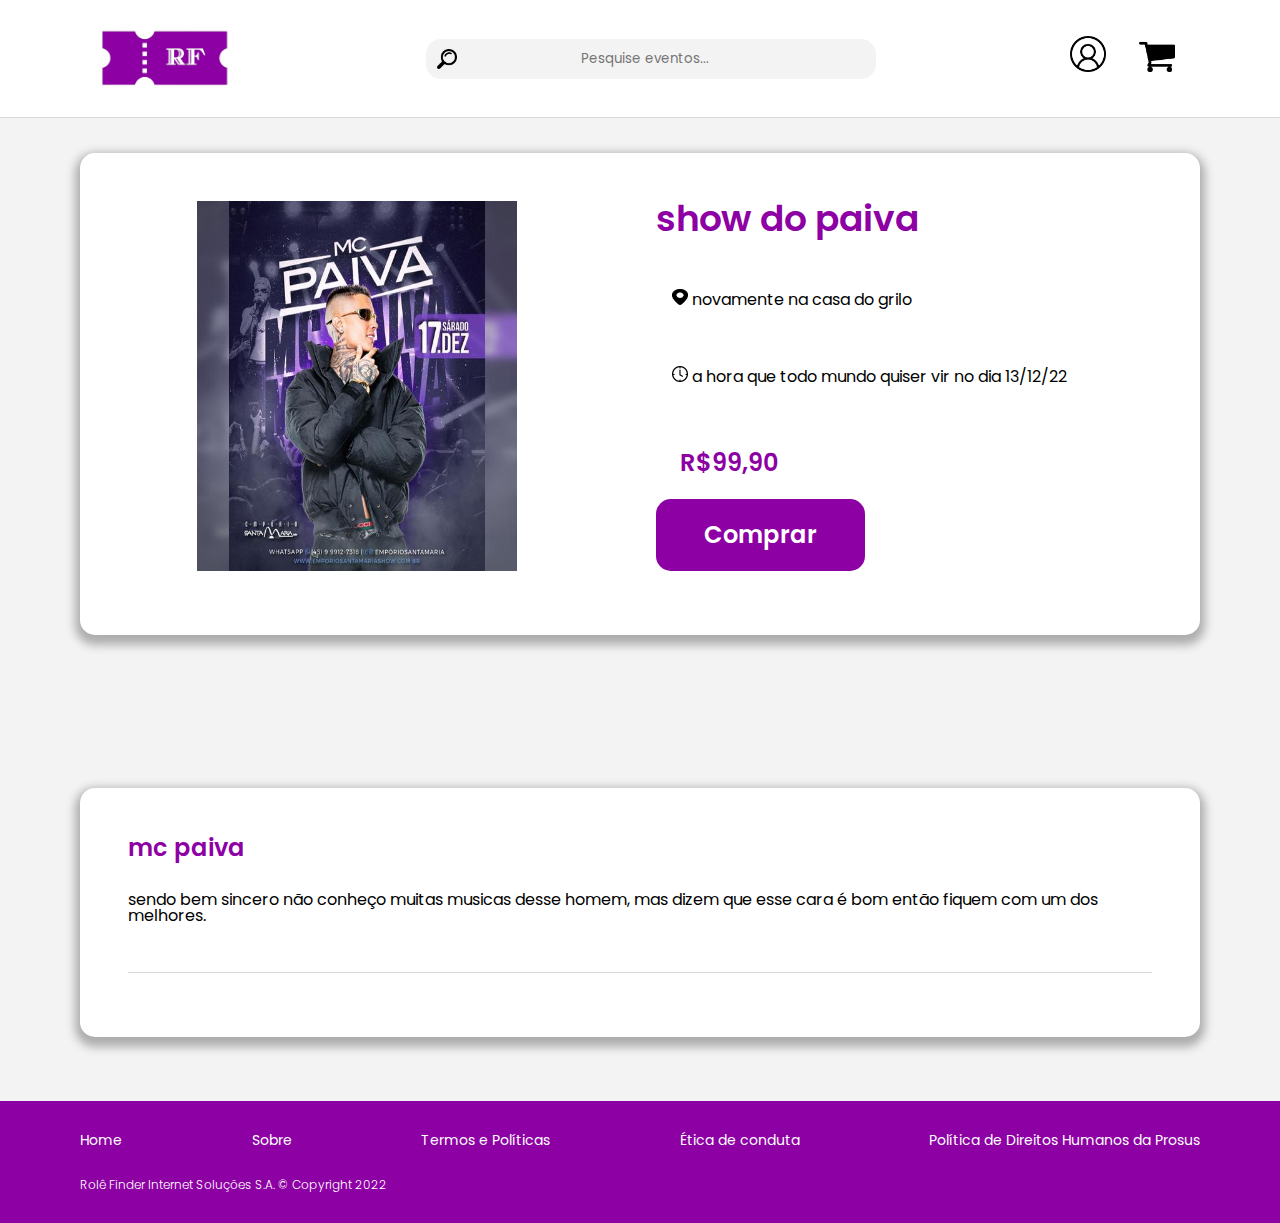
<file: html/produto6.html>
<!DOCTYPE html>
<html lang="pt-br">
    <head>
        <title>Rolê Finder</title>
        <meta charset="utf-8">
        <link rel="stylesheet" href="../css/reset.css">
        <link rel="stylesheet" href="../css/style.css">
        <link rel="preconnect" href="https://fonts.googleapis.com">
        <link rel="preconnect" href="https://fonts.gstatic.com" crossorigin>
        <link href="https://fonts.googleapis.com/css2?family=Poppins:wght@300;400;500;600;700&display=swap" rel="stylesheet">
      </head>
      <body>
        <header class="cabecalho">
            <a href="index.html">
              <img src="../img/logo_role-finder.png" alt="logo do role finder" class="cabecalho__logo">
            </a>
    
            <input type="search" class="cabecalho__search" placeholder="Pesquise eventos...">
    
            <div class="cabecalho__icons">
              <a href="cadastro.html" class="icos__usuario">
                <img src="../img/user.png" alt="logar usuario" class="usuario__img header-icons">
              </a>
    
              <button class="icons__carrinho"><img src="../img/carrinho.png" alt="carrinho de compras" class="carrinho__img header-icons" ></button>
            </div> 
        </header>
    
        <nav class="carrinho">
          <h3 class="carrinho__titulo">Seu Carrinho</h3>
    
          <div class="carrinho__items">
            <div class="carrinho__item">
              <img src="../img/mc-kevin.png" alt="" class="carrinho__item_img">
    
              <h4 class="carrinho__item_titulo">MC Kevin</h4>
      
              <span class="carrinho__item_qtd">QTD:1</span>
      
              <button class="qtd--botao botao-soma"></button>
      
              <button class="qtd--botao botao-subtracao"></button>
      
              <button class="qtd--botao botao-x"></button>
    
              <span class="carrinho__item_preco">R$100.000,00</span>
            </div>
    
            <div class="carrinho__item">
              <img src="../img/Lollapalooza.jpg" alt="" class="carrinho__item_img">
    
              <h4 class="carrinho__item_titulo">Lollapalooza 2023</h4>
      
              <span class="carrinho__item_qtd">QTD:1</span>
      
              <button class="qtd--botao botao-soma"></button>
      
              <button class="qtd--botao botao-subtracao"></button>
      
              <button class="qtd--botao botao-x"></button>
    
              <span class="carrinho__item_preco">R$1530,00</span>
            </div>

            <div>
              <h5 class="carrinho__preco-total">preço total: R$101.530,00</h5>
            </div>
    
          <a href="#" class="carrinho__botao">Finalizar Compra</a>
        </nav>

        <section class="container container-anuncio">
                <img src="../img/paiva.jpg" alt="" class="anuncio__img">
                <div class="anuncio">
                  <h2 class="anuncio__titulo">show do paiva</h2>

                  <span class="anuncio__info">
                      <img src="../img/local.png" alt="local" class="info_img">
                      novamente na casa do grilo
                  </span>

                  <span class="anuncio__info">
                      <img src="../img/relogio.png" alt="horario" class="info_img">
                      a hora que todo mundo quiser vir no dia 13/12/22
                  </span>

                  <h3 class="anuncio__preco">R$99,90</h3>

                  <a href="#" class="anuncio__botao">Comprar</a>
                </div>
                
        </section>

        <section class="container container-descricao">
          <div class="descricao">
            <h3 class="descricao__titulo">mc paiva</h3>
            <p class="descricao__texto">
              sendo bem sincero não conheço muitas musicas desse homem, mas dizem que esse cara é bom então fiquem com um dos melhores.
            </p>
          </div> 
          
        </section>

        <footer class="rodape">
          <div class="rodape-links">
            <a href="index.html" class="rodape-link">Home</a>
    
            <a href="sobre.html" class="rodape-link">Sobre</a>
    
            <a href="#" class="rodape-link">Termos e Políticas</a>
    
            <a href="#" class="rodape-link">Ética de conduta</a>
    
            <a href="#" class="rodape-link">Política de Direitos Humanos da Prosus</a>
          </div>
          
          <span class="rodape__copywrite">Rolê Finder Internet Soluções S.A. © Copyright 2022</span>
        </footer>
        <script src="../js/script.js"></script>
      </body>
</html>
</file>
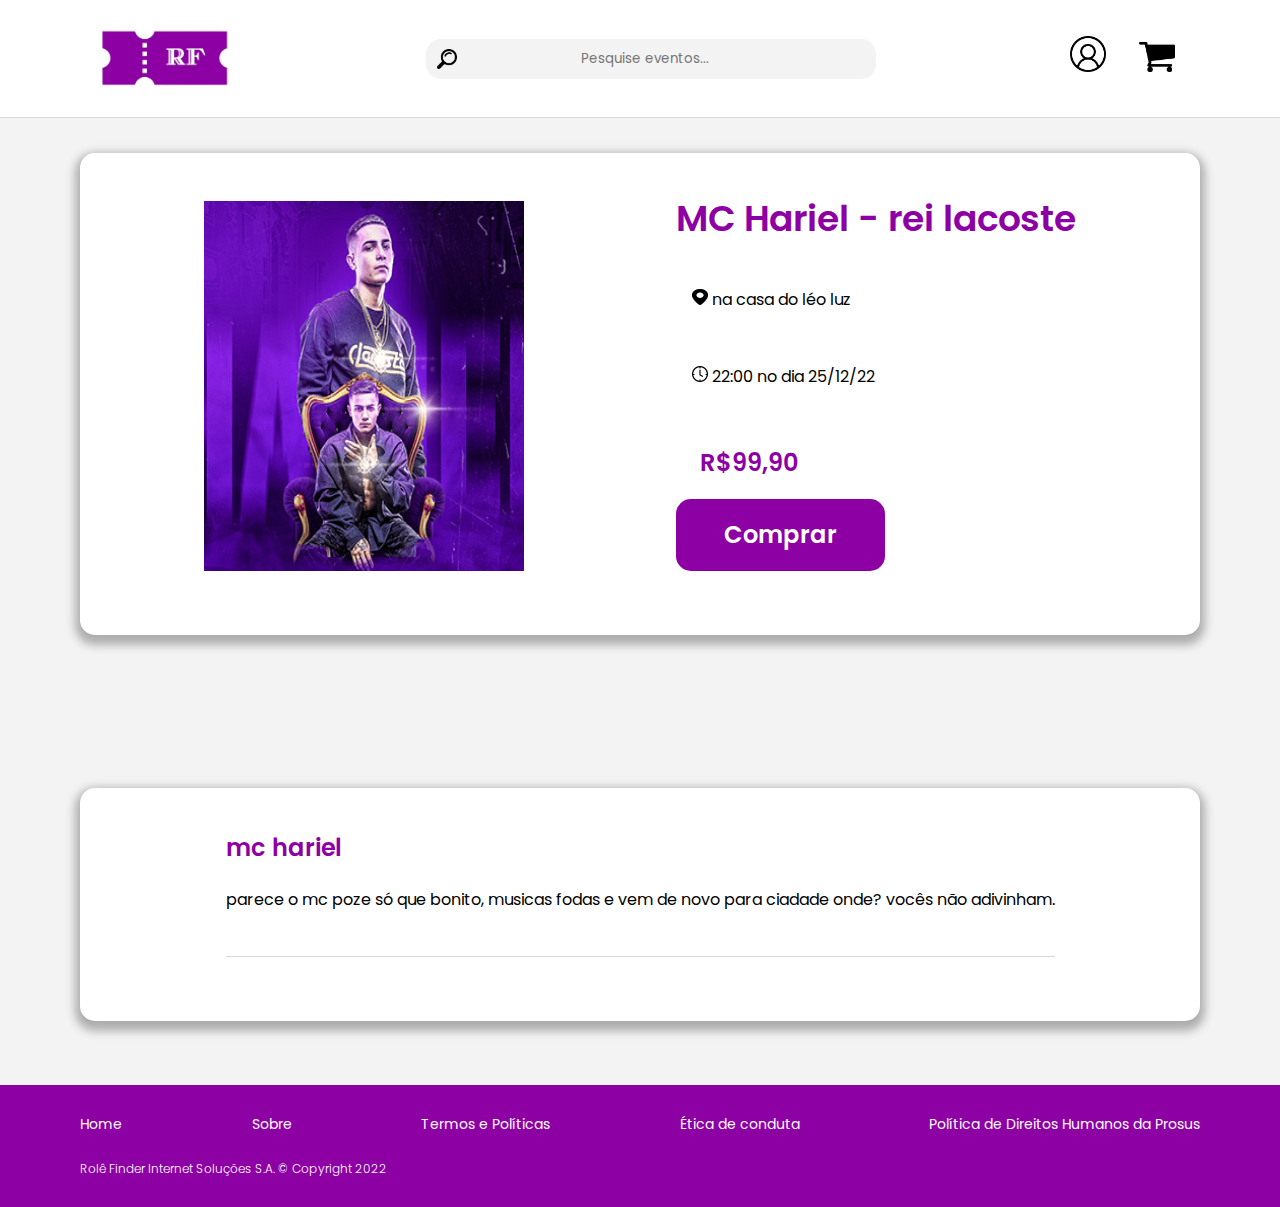
<file: html/produto7.html>
<!DOCTYPE html>
<html lang="pt-br">
    <head>
        <title>Rolê Finder</title>
        <meta charset="utf-8">
        <link rel="stylesheet" href="../css/reset.css">
        <link rel="stylesheet" href="../css/style.css">
        <link rel="preconnect" href="https://fonts.googleapis.com">
        <link rel="preconnect" href="https://fonts.gstatic.com" crossorigin>
        <link href="https://fonts.googleapis.com/css2?family=Poppins:wght@300;400;500;600;700&display=swap" rel="stylesheet">
      </head>
      <body>
        <header class="cabecalho">
            <a href="index.html">
              <img src="../img/logo_role-finder.png" alt="logo do role finder" class="cabecalho__logo">
            </a>
    
            <input type="search" class="cabecalho__search" placeholder="Pesquise eventos...">
    
            <div class="cabecalho__icons">
              <a href="cadastro.html" class="icos__usuario">
                <img src="../img/user.png" alt="logar usuario" class="usuario__img header-icons">
              </a>
    
              <button class="icons__carrinho"><img src="../img/carrinho.png" alt="carrinho de compras" class="carrinho__img header-icons" ></button>
            </div> 
        </header>
    
        <nav class="carrinho">
          <h3 class="carrinho__titulo">Seu Carrinho</h3>
    
          <div class="carrinho__items">
            <div class="carrinho__item">
              <img src="../img/mc-kevin.png" alt="" class="carrinho__item_img">
    
              <h4 class="carrinho__item_titulo">MC Kevin</h4>
      
              <span class="carrinho__item_qtd">QTD:1</span>
      
              <button class="qtd--botao botao-soma"></button>
      
              <button class="qtd--botao botao-subtracao"></button>
      
              <button class="qtd--botao botao-x"></button>
    
              <span class="carrinho__item_preco">R$100.000,00</span>
            </div>
    
            <div class="carrinho__item">
              <img src="../img/Lollapalooza.jpg" alt="" class="carrinho__item_img">
    
              <h4 class="carrinho__item_titulo">Lollapalooza 2023</h4>
      
              <span class="carrinho__item_qtd">QTD:1</span>
      
              <button class="qtd--botao botao-soma"></button>
      
              <button class="qtd--botao botao-subtracao"></button>
      
              <button class="qtd--botao botao-x"></button>
    
              <span class="carrinho__item_preco">R$1530,00</span>
            </div>

            <div>
              <h5 class="carrinho__preco-total">preço total: R$101.530,00</h5>
            </div>
    
          <a href="#" class="carrinho__botao">Finalizar Compra</a>
        </nav>

        <section class="container container-anuncio">
                <img src="../img/hariel.png" alt="" class="anuncio__img">
                <div class="anuncio">
                  <h2 class="anuncio__titulo">MC Hariel - rei lacoste</h2>

                  <span class="anuncio__info">
                      <img src="../img/local.png" alt="local" class="info_img">
                     na casa do léo luz
                  </span>

                  <span class="anuncio__info">
                      <img src="../img/relogio.png" alt="horario" class="info_img">
                      22:00 no dia 25/12/22
                  </span>

                  <h3 class="anuncio__preco">R$99,90</h3>

                  <a href="#" class="anuncio__botao">Comprar</a>
                </div>
                
        </section>

        <section class="container container-descricao">
          <div class="descricao">
            <h3 class="descricao__titulo">mc hariel</h3>
            <p class="descricao__texto">
             parece o mc poze só que bonito, musicas fodas e vem de novo para ciadade onde? vocês não adivinham.
            </p>
          </div> 
          
        </section>

        <footer class="rodape">
          <div class="rodape-links">
            <a href="index.html" class="rodape-link">Home</a>
    
            <a href="sobre.html" class="rodape-link">Sobre</a>
    
            <a href="#" class="rodape-link">Termos e Políticas</a>
    
            <a href="#" class="rodape-link">Ética de conduta</a>
    
            <a href="#" class="rodape-link">Política de Direitos Humanos da Prosus</a>
          </div>
          
          <span class="rodape__copywrite">Rolê Finder Internet Soluções S.A. © Copyright 2022</span>
        </footer>
        <script src="../js/script.js"></script>
      </body>
</html>
</file>
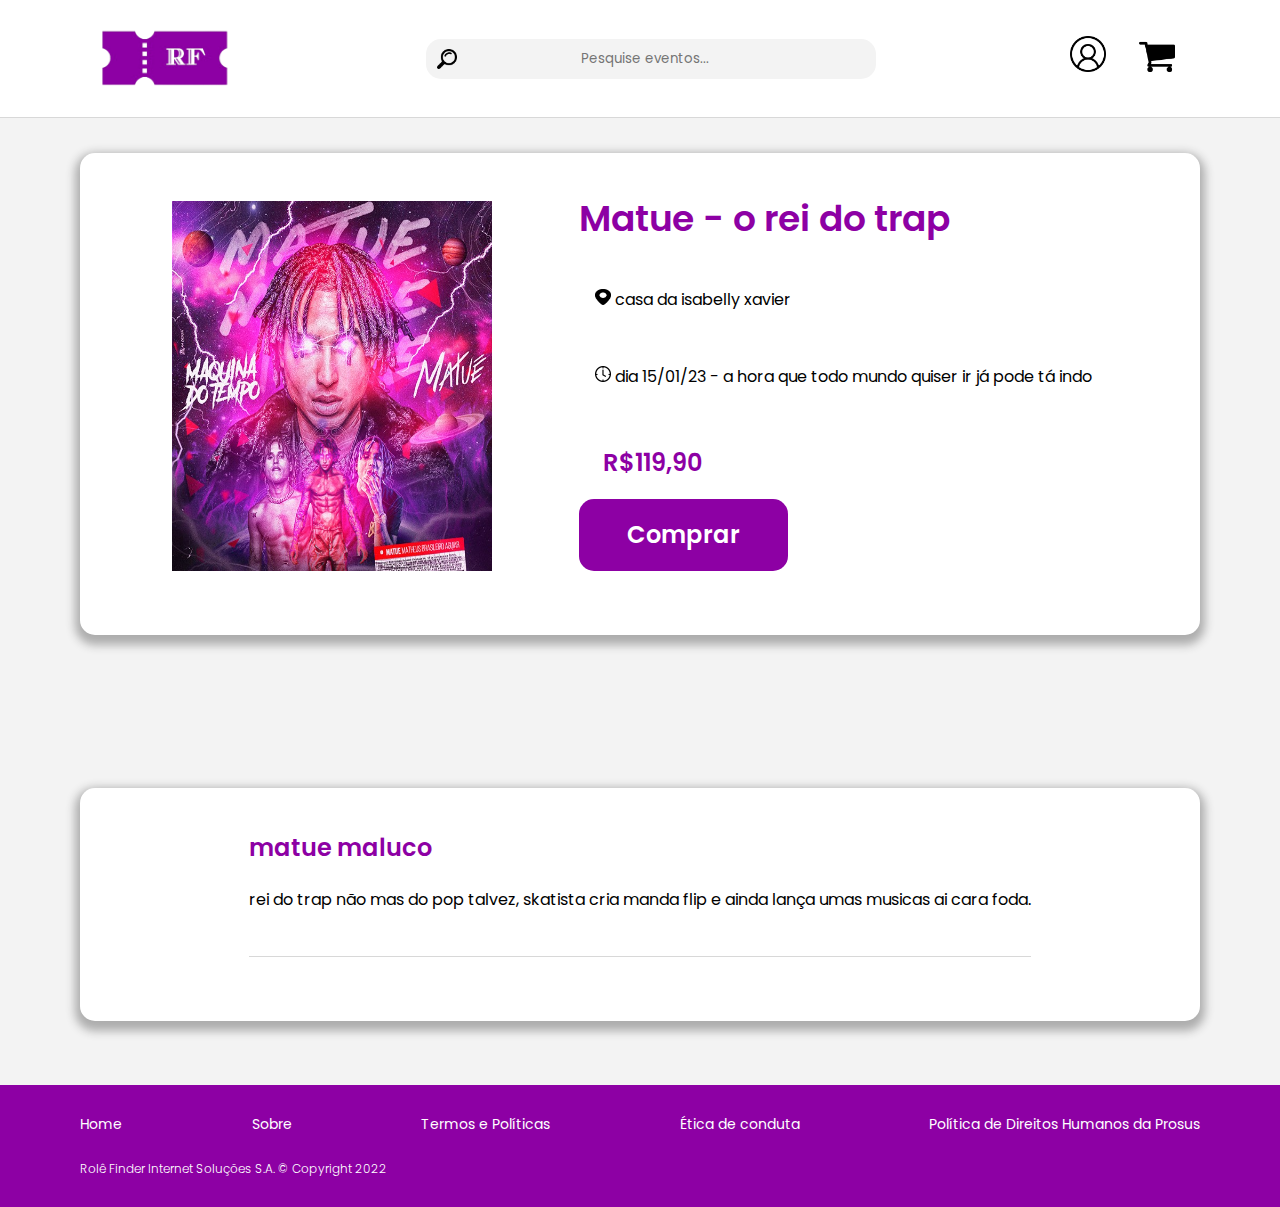
<file: html/produto8.html>
<!DOCTYPE html>
<html lang="pt-br">
    <head>
        <title>Rolê Finder</title>
        <meta charset="utf-8">
        <link rel="stylesheet" href="../css/reset.css">
        <link rel="stylesheet" href="../css/style.css">
        <link rel="preconnect" href="https://fonts.googleapis.com">
        <link rel="preconnect" href="https://fonts.gstatic.com" crossorigin>
        <link href="https://fonts.googleapis.com/css2?family=Poppins:wght@300;400;500;600;700&display=swap" rel="stylesheet">
      </head>
      <body>
        <header class="cabecalho">
            <a href="index.html">
              <img src="../img/logo_role-finder.png" alt="logo do role finder" class="cabecalho__logo">
            </a>
    
            <input type="search" class="cabecalho__search" placeholder="Pesquise eventos...">
    
            <div class="cabecalho__icons">
              <a href="cadastro.html" class="icos__usuario">
                <img src="../img/user.png" alt="logar usuario" class="usuario__img header-icons">
              </a>
    
              <button class="icons__carrinho"><img src="../img/carrinho.png" alt="carrinho de compras" class="carrinho__img header-icons" ></button>
            </div> 
        </header>
    
        <nav class="carrinho">
          <h3 class="carrinho__titulo">Seu Carrinho</h3>
    
          <div class="carrinho__items">
            <div class="carrinho__item">
              <img src="../img/mc-kevin.png" alt="" class="carrinho__item_img">
    
              <h4 class="carrinho__item_titulo">MC Kevin</h4>
      
              <span class="carrinho__item_qtd">QTD:1</span>
      
              <button class="qtd--botao botao-soma"></button>
      
              <button class="qtd--botao botao-subtracao"></button>
      
              <button class="qtd--botao botao-x"></button>
    
              <span class="carrinho__item_preco">R$100.000,00</span>
            </div>
    
            <div class="carrinho__item">
              <img src="../img/Lollapalooza.jpg" alt="" class="carrinho__item_img">
    
              <h4 class="carrinho__item_titulo">Lollapalooza 2023</h4>
      
              <span class="carrinho__item_qtd">QTD:1</span>
      
              <button class="qtd--botao botao-soma"></button>
      
              <button class="qtd--botao botao-subtracao"></button>
      
              <button class="qtd--botao botao-x"></button>
    
              <span class="carrinho__item_preco">R$1530,00</span>
            </div>

            <div>
              <h5 class="carrinho__preco-total">preço total: R$101.530,00</h5>
            </div>
    
          <a href="#" class="carrinho__botao">Finalizar Compra</a>
        </nav>

        <section class="container container-anuncio">
                <img src="../img/matue.jpg" alt="" class="anuncio__img">
                <div class="anuncio">
                  <h2 class="anuncio__titulo">Matue - o rei do trap </h2>

                  <span class="anuncio__info">
                      <img src="../img/local.png" alt="local" class="info_img">
                     casa da isabelly xavier 
                  </span>

                  <span class="anuncio__info">
                      <img src="../img/relogio.png" alt="horario" class="info_img">
                     dia 15/01/23 - a hora que todo mundo quiser ir já pode tá indo
                  </span>

                  <h3 class="anuncio__preco">R$119,90</h3>

                  <a href="#" class="anuncio__botao">Comprar</a>
                </div>
                
        </section>

        <section class="container container-descricao">
          <div class="descricao">
            <h3 class="descricao__titulo">matue maluco</h3>
            <p class="descricao__texto">
             rei do trap não mas do pop talvez, skatista cria manda flip e ainda lança umas musicas ai cara foda.
            </p>
          </div> 
          
        </section>

        <footer class="rodape">
          <div class="rodape-links">
            <a href="index.html" class="rodape-link">Home</a>
    
            <a href="sobre.html" class="rodape-link">Sobre</a>
    
            <a href="#" class="rodape-link">Termos e Políticas</a>
    
            <a href="#" class="rodape-link">Ética de conduta</a>
    
            <a href="#" class="rodape-link">Política de Direitos Humanos da Prosus</a>
          </div>
          
          <span class="rodape__copywrite">Rolê Finder Internet Soluções S.A. © Copyright 2022</span>
        </footer>
        <script src="../js/script.js"></script>
      </body>
</html>
</file>
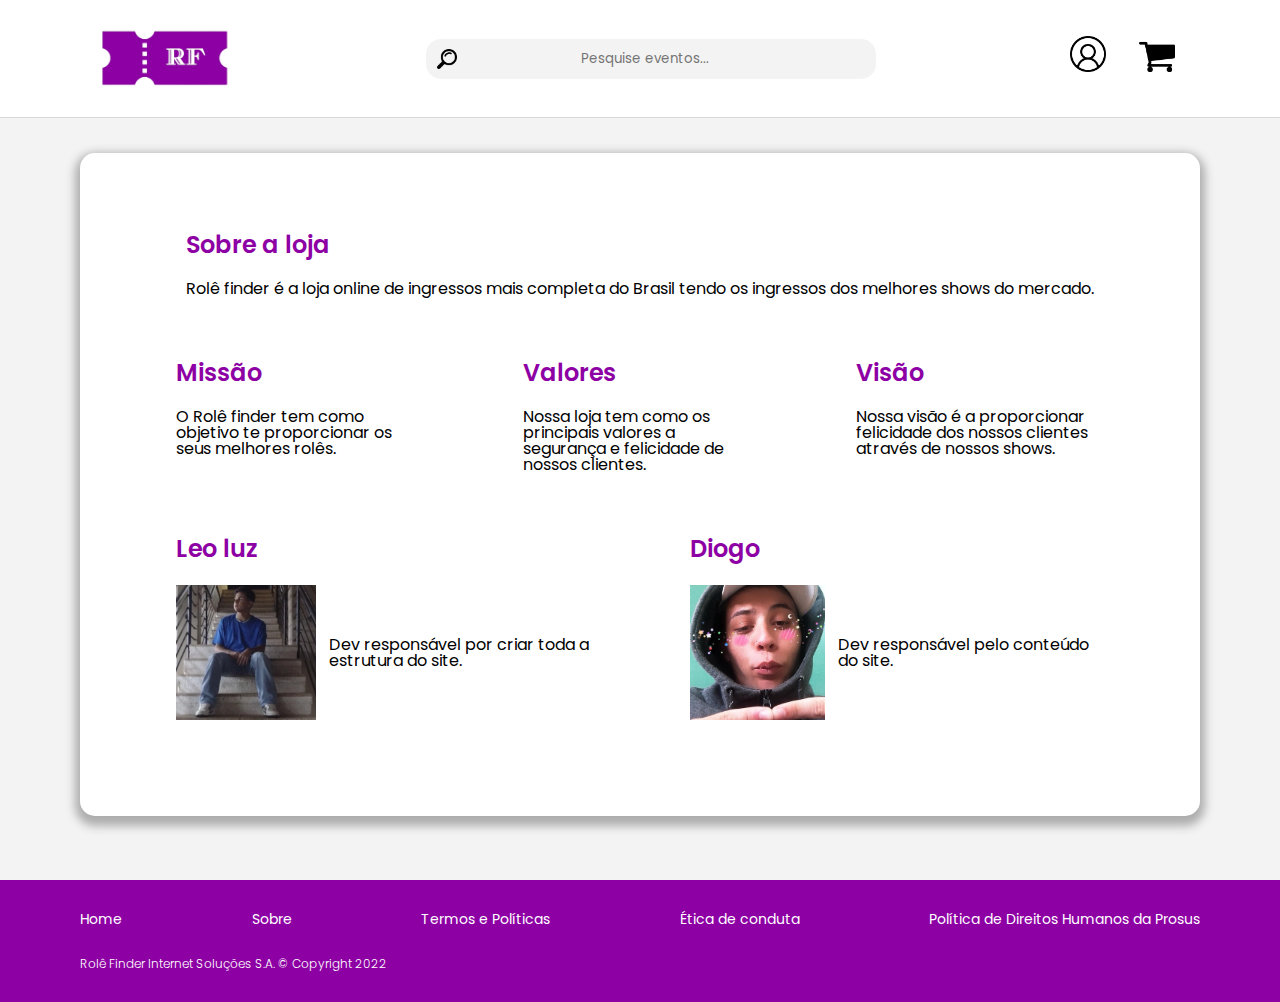
<file: html/sobre.html>
<!DOCTYPE html>
<html lang="pt-br">
    <head>
        <title>Rolê Finder</title>
        <meta charset="utf-8">
        <link rel="shortcut icon" href="../img/logo_role-finder.png">
        <link rel="shortcut icon" href="../img/logo_role-finder.png">
        <link rel="stylesheet" href="../css/reset.css">
        <link rel="stylesheet" href="../css/style.css">
        <link rel="preconnect" href="https://fonts.googleapis.com">
        <link rel="preconnect" href="https://fonts.gstatic.com" crossorigin>
        <link href="https://fonts.googleapis.com/css2?family=Poppins:wght@300;400;500;600;700&display=swap" rel="stylesheet">
      </head>
      <body>
        <header class="cabecalho">
            <a href="index.html">
              <img src="../img/logo_role-finder.png" alt="logo do role finder" class="cabecalho__logo">
            </a>
    
            <input type="search" class="cabecalho__search" placeholder="Pesquise eventos...">
    
            <div class="cabecalho__icons">
              <a href="cadastro.html" class="icos__usuario">
                <img src="../img/user.png" alt="logar usuario" class="usuario__img header-icons">
              </a>
    
              <button class="icons__carrinho"><img src="../img/carrinho.png" alt="carrinho de compras" class="carrinho__img header-icons" ></button>
            </div> 
        </header>
    
        <nav class="carrinho">
          <h3 class="carrinho__titulo">Seu Carrinho</h3>
    
          <div class="carrinho__items">
            <div class="carrinho__item">
              <img src="../img/mc-kevin.png" alt="" class="carrinho__item_img">
    
              <h4 class="carrinho__item_titulo">MC Kevin</h4>
      
              <span class="carrinho__item_qtd">QTD:1</span>
      
              <button class="qtd--botao botao-soma"></button>
      
              <button class="qtd--botao botao-subtracao"></button>
      
              <button class="qtd--botao botao-x"></button>
    
              <span class="carrinho__item_preco">R$100.000,00</span>
            </div>
    
            <div class="carrinho__item">
              <img src="../img/Lollapalooza.jpg" alt="" class="carrinho__item_img">
    
              <h4 class="carrinho__item_titulo">Lollapalooza 2023</h4>
      
              <span class="carrinho__item_qtd">QTD:1</span>
      
              <button class="qtd--botao botao-soma"></button>
      
              <button class="qtd--botao botao-subtracao"></button>
      
              <button class="qtd--botao botao-x"></button>
    
              <span class="carrinho__item_preco">R$1530,00</span>
            </div>

            <div>
              <h5 class="carrinho__preco-total">preço total: R$101.530,00</h5>
            </div>
    
          <a href="#" class="carrinho__botao">Finalizar Compra</a>
        </nav>

        <section class="container container-sobre">
          <div class="sobre__info sobre__info-principal">
            <h2 class="sobre__info_titulo">Sobre a loja </h2>
            <p class="sobre__info_texto">
              Rolê finder é a loja online de ingressos mais completa do Brasil tendo os ingressos dos melhores shows do mercado.
            </p>
          </div>

          <!--secundario-->
          <div class="sobre__info sobre__info-secundario">
            <h2 class="sobre__info_titulo">Missão</h2>
            <p class="sobre__info_texto">
              O Rolê finder tem como objetivo te proporcionar os seus melhores rolês.
            </p>
          </div>

          <div class="sobre__info sobre__info-secundario">
            <h2 class="sobre__info_titulo">Valores</h2>
            <p class="sobre__info_texto">
              Nossa loja tem como os principais valores a segurança e felicidade de nossos clientes.
            </p>
          </div>

          <div class="sobre__info sobre__info-secundario">
            <h2 class="sobre__info_titulo">Visão</h2>
            <p class="sobre__info_texto">
              Nossa visão é a proporcionar felicidade dos nossos clientes através de nossos shows.
            </p>
          </div>

          <!--desenvolvedor-->
          <div class="sobre__info sobre__info-desenvolvedor">
            <h2 class="sobre__info_titulo">Leo luz</h2>
            <img src="../img/leoluz2.webp" alt="" class="sobre__info_img">
            <p class="sobre__info_texto">
              Dev responsável por criar toda a estrutura do site.
            </p>
          </div>

          <div class="sobre__info sobre__info-desenvolvedor">
            <h2 class="sobre__info_titulo">Diogo</h2>
            <img src="../img/diogo2.jpeg" alt="" class="sobre__info_img">
            <p class="sobre__info_texto">
              Dev responsável pelo conteúdo do site.
            </p>
          </div>



        </section>

        <footer class="rodape">
          <div class="rodape-links">
            <a href="index.html" class="rodape-link">Home</a>
    
            <a href="sobre.html" class="rodape-link">Sobre</a>
    
            <a href="#" class="rodape-link">Termos e Políticas</a>
    
            <a href="#" class="rodape-link">Ética de conduta</a>
    
            <a href="#" class="rodape-link">Política de Direitos Humanos da Prosus</a>
          </div>
          
          <span class="rodape__copywrite">Rolê Finder Internet Soluções S.A. © Copyright 2022</span>
        </footer>
        <script src="../js/script.js"></script>
      </body>
</html>
</file>
<file: css/style.css>
@import url(header.css);
@import url(carrinho.css);
@import url(banner.css);
@import url(ingressos.css);
@import url(rodape.css);
@import url(anuncio.css);
@import url(cadastro.css);
@import url(sobre.css);
:root{
    --cor-de-fundo:rgb(243, 243, 243);
    --branco:white;
    --preto:black;
    --roxo-principal: #8D00A4;
    --fonte-principal:'poppins';
}

body {
    background-color: var(--cor-de-fundo);
    font-family: var(--fonte-principal);
    font-size: 16px;
}

.container {
    width: 80vw;
    height: auto;
    margin: 4em auto;
    background-color: var(--branco);
    border-radius: 15px;
    padding: 3em 3em 4em 3em;
    justify-items: center;
    box-shadow:0 5px 10px 5px rgb(173, 173, 173);
    margin-top: 17vh;
}
</file>
